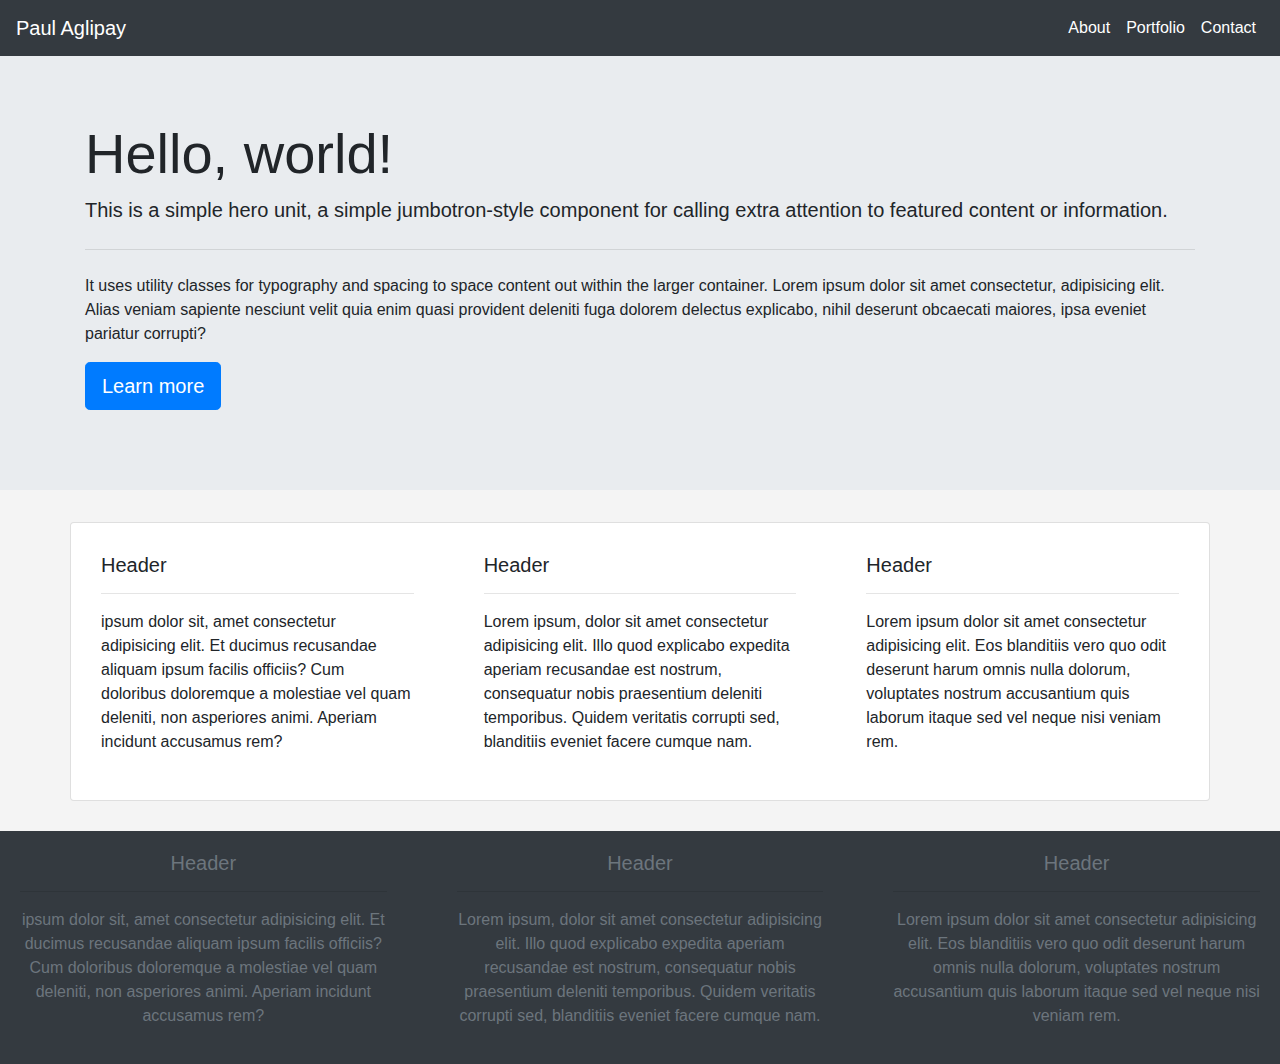
<file: index.html>
<!doctype html>
<html lang="en">

<head>
    <!-- Required meta tags -->
    <meta charset="utf-8">
    <meta name="viewport" content="width=device-width, initial-scale=1, shrink-to-fit=no">

    <!-- Bootstrap CSS -->
    <link rel="stylesheet" href="https://stackpath.bootstrapcdn.com/bootstrap/4.4.1/css/bootstrap.min.css"
        integrity="sha384-Vkoo8x4CGsO3+Hhxv8T/Q5PaXtkKtu6ug5TOeNV6gBiFeWPGFN9MuhOf23Q9Ifjh" crossorigin="anonymous">
    <link rel="stylesheet" href="css/style.css">
    <title>Hello, world!</title>
    <style>
        img {
            size: 100%;
        }
    </style>
</head>

<body>
    <section>
        <header>
            <div class="view">
                <nav class="navbar navbar-expand-md navbar-dark bg-dark">
                    <a class="navbar-brand" href="index.html">Paul Aglipay</a>
                    <button class="navbar-toggler" type="button" data-toggle="collapse"
                        data-target="#navbarSupportedContent" aria-controls="navbarSupportedContent"
                        aria-expanded="false" aria-label="Toggle navigation">
                        <span class="navbar-toggler-icon"></span>
                    </button>

                    <div class="collapse navbar-collapse" id="navbarSupportedContent">
                        <ul class="navbar-nav ml-auto">
                            <li class="nav-item active">
                                <a class="nav-link" href="about.html">About <span class="sr-only">(current)</span></a>
                            </li>
                            <li class="nav-item active">
                                <a class="nav-link" href="portfolio.html">Portfolio <span
                                        class="sr-only">(current)</span></a>
                            </li>
                            <li class="nav-item active">
                                <a class="nav-link" href="contact.html">Contact <span
                                        class="sr-only">(current)</span></a>
                            </li>
                        </ul>
                    </div>
                </nav>
        </header>
    </section>
    <section id="main_section" class=>
        <div class="jumbotron jumbotron-fluid">
            <div class="container">
                <h1 class="display-4">Hello, world!</h1>
                <p class="lead">This is a simple hero unit, a simple jumbotron-style component for calling extra
                    attention to featured content or information.</p>
                <hr class="my-4">
                <p>It uses utility classes for typography and spacing to space content out within the larger container.
                    Lorem ipsum dolor sit amet consectetur, adipisicing elit. Alias veniam sapiente nesciunt velit quia enim quasi provident deleniti fuga dolorem delectus explicabo, nihil deserunt obcaecati maiores, ipsa eveniet pariatur corrupti?
                </p>
                <p class="lead">
                    <a class="btn btn-primary btn-lg" href="#" role="button">Learn more</a>
                </p>
            </div>
        </div>
        <div class="card container">
            <div class="row">

                <div class="col-md-4">
                    <div class="card-body">
                        <h5 class="card-title">Header</h5>
                        <hr>
                        <p>ipsum dolor sit, amet consectetur adipisicing elit. Et ducimus recusandae
                            aliquam ipsum facilis officiis? Cum doloribus doloremque a molestiae vel quam deleniti, non
                            asperiores animi. Aperiam incidunt accusamus rem?</p>
                    </div>
                </div>
                <div class="col-md-4">
                    <div class="card-body">
                        <h5 class="card-title">Header</h5>
                        <hr>
                        <p>Lorem ipsum, dolor sit amet consectetur adipisicing elit. Illo quod explicabo
                            expedita aperiam recusandae est nostrum, consequatur nobis praesentium deleniti temporibus.
                            Quidem
                            veritatis corrupti sed, blanditiis eveniet facere cumque nam.</p>
                    </div>
                </div>
                <div class="col-md-4">
                    <div class="card-body">
                        <h5 class="card-title">Header</h5>
                        <hr>
                        <p>Lorem ipsum dolor sit amet consectetur adipisicing elit. Eos blanditiis vero quo
                            odit deserunt harum omnis nulla dolorum, voluptates nostrum accusantium quis laborum itaque
                            sed
                            vel
                            neque nisi veniam rem.</p>
                    </div>
                </div>
            </div>
        </div>
    </section>
    <footer id="footer" class="text-muted bg-dark">
        <div class="row">
            <div class="col-md-4">
                <div class="card-body">
                    <h5 class="card-title">Header</h5>
                    <hr>
                    <p>ipsum dolor sit, amet consectetur adipisicing elit. Et ducimus recusandae
                        aliquam ipsum facilis officiis? Cum doloribus doloremque a molestiae vel quam deleniti, non
                        asperiores animi. Aperiam incidunt accusamus rem?</p>
                </div>
            </div>
            <div class="col-md-4">
                <div class="card-body">
                    <h5 class="card-title">Header</h5>
                    <hr>
                    <p>Lorem ipsum, dolor sit amet consectetur adipisicing elit. Illo quod explicabo
                        expedita aperiam recusandae est nostrum, consequatur nobis praesentium deleniti temporibus.
                        Quidem
                        veritatis corrupti sed, blanditiis eveniet facere cumque nam.</p>
                </div>
            </div>
            <div class="col-md-4">
                <div class="card-body">
                    <h5 class="card-title">Header</h5>
                    <hr>
                    <p>Lorem ipsum dolor sit amet consectetur adipisicing elit. Eos blanditiis vero quo
                        odit deserunt harum omnis nulla dolorum, voluptates nostrum accusantium quis laborum itaque
                        sed
                        vel
                        neque nisi veniam rem.</p>
                </div>
            </div>
        </div>
    </footer>
    </div>
    <!-- Optional JavaScript -->
    <!-- jQuery first, then Popper.js, then Bootstrap JS -->
    <script src="https://code.jquery.com/jquery-3.4.1.slim.min.js"
        integrity="sha384-J6qa4849blE2+poT4WnyKhv5vZF5SrPo0iEjwBvKU7imGFAV0wwj1yYfoRSJoZ+n"
        crossorigin="anonymous"></script>
    <script src="https://cdn.jsdelivr.net/npm/popper.js@1.16.0/dist/umd/popper.min.js"
        integrity="sha384-Q6E9RHvbIyZFJoft+2mJbHaEWldlvI9IOYy5n3zV9zzTtmI3UksdQRVvoxMfooAo"
        crossorigin="anonymous"></script>
    <script src="https://stackpath.bootstrapcdn.com/bootstrap/4.4.1/js/bootstrap.min.js"
        integrity="sha384-wfSDF2E50Y2D1uUdj0O3uMBJnjuUD4Ih7YwaYd1iqfktj0Uod8GCExl3Og8ifwB6"
        crossorigin="anonymous"></script>
</body>

</html>
</file>
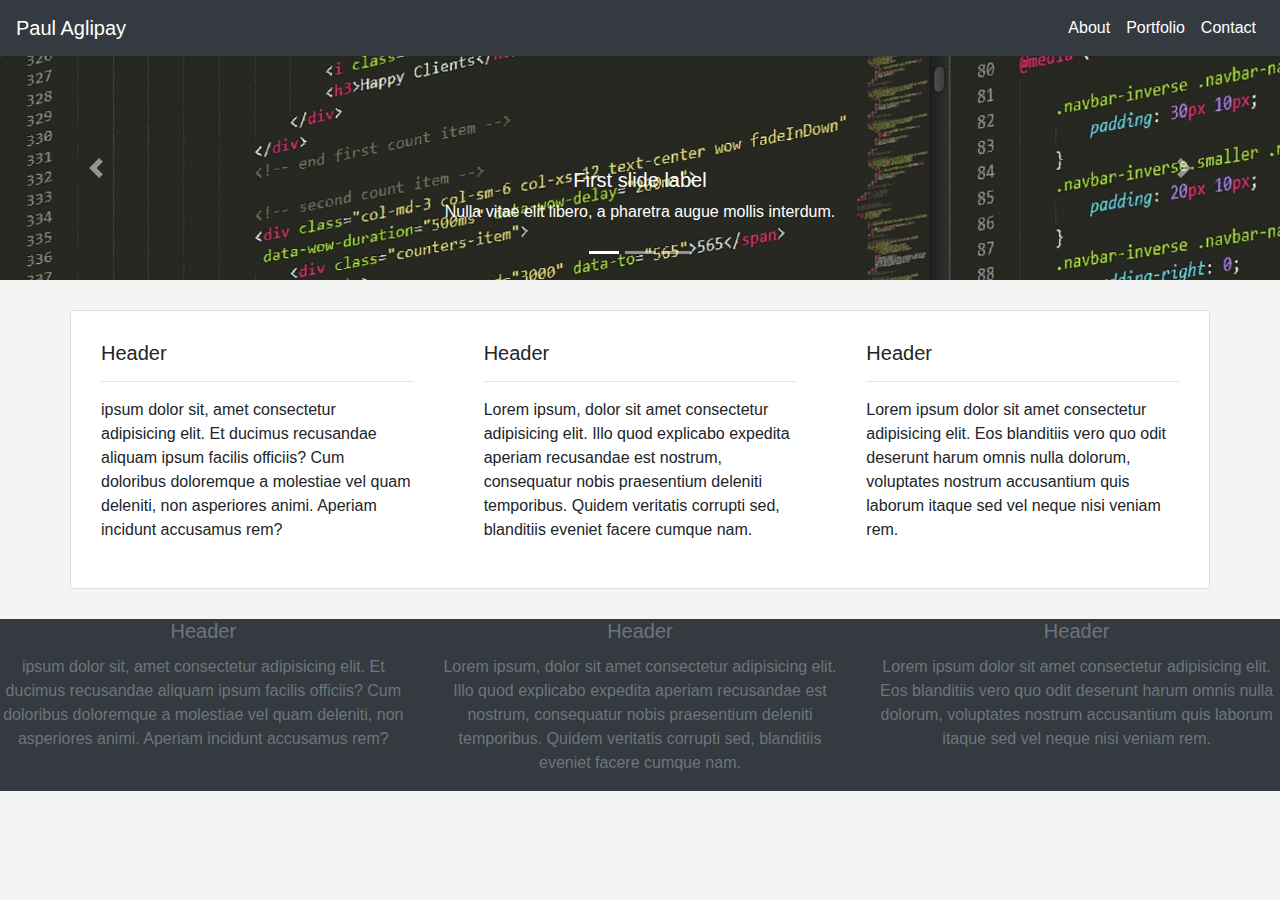
<file: carousel.html>
<!doctype html>
<html lang="en">

<head>
    <!-- Required meta tags -->
    <meta charset="utf-8">
    <meta name="viewport" content="width=device-width, initial-scale=1, shrink-to-fit=no">

    <!-- Bootstrap CSS -->
    <link rel="stylesheet" href="https://stackpath.bootstrapcdn.com/bootstrap/4.4.1/css/bootstrap.min.css"
        integrity="sha384-Vkoo8x4CGsO3+Hhxv8T/Q5PaXtkKtu6ug5TOeNV6gBiFeWPGFN9MuhOf23Q9Ifjh" crossorigin="anonymous">
    <link rel="stylesheet" href="css/style.css">
    <title>Hello, world!</title>
    <style>
        img {
            size: 100%;
        }
    </style>
</head>

<body>
    <section>
        <header>
            <div class="view">
                <nav class="navbar navbar-expand-md navbar-dark bg-dark">
                    <a class="navbar-brand" href="index.html">Paul Aglipay</a>
                    <button class="navbar-toggler" type="button" data-toggle="collapse"
                        data-target="#navbarSupportedContent" aria-controls="navbarSupportedContent"
                        aria-expanded="false" aria-label="Toggle navigation">
                        <span class="navbar-toggler-icon"></span>
                    </button>

                    <div class="collapse navbar-collapse" id="navbarSupportedContent">
                        <ul class="navbar-nav ml-auto">
                            <li class="nav-item active">
                                <a class="nav-link" href="about.html">About <span class="sr-only">(current)</span></a>
                            </li>
                            <li class="nav-item active">
                                <a class="nav-link" href="portfolio.html">Portfolio <span
                                        class="sr-only">(current)</span></a>
                            </li>
                            <li class="nav-item active">
                                <a class="nav-link" href="contact.html">Contact <span
                                        class="sr-only">(current)</span></a>
                            </li>
                        </ul>
                    </div>
                </nav>
        </header>
    </section>
    <section id="main_section" class=>
        <div id="carouselExampleCaptions" class="carousel slide" data-ride="carousel">
            <ol class="carousel-indicators">
                <li data-target="#carouselExampleCaptions" data-slide-to="0" class="active"></li>
                <li data-target="#carouselExampleCaptions" data-slide-to="1"></li>
                <li data-target="#carouselExampleCaptions" data-slide-to="2"></li>
            </ol>
            <div class="carousel-inner">
                <div class="carousel-item active">
                    <img src="images/close-up-of-computer-keyboard-248515.jpg" class="d-block w-100" alt="...">
                    <div class="carousel-caption d-none d-md-block">
                        <h5>First slide label</h5>
                        <p>Nulla vitae elit libero, a pharetra augue mollis interdum.</p>
                    </div>
                </div>
                <div class="carousel-item">
                    <img src="images/beach-calm-clouds-coconut-trees-457876.jpg" class="d-block w-100" alt="...">
                    <div class="carousel-caption d-none d-md-block">
                        <h5>Second slide label</h5>
                        <p>Lorem ipsum dolor sit amet, consectetur adipiscing elit.</p>
                    </div>
                </div>
                <div class="carousel-item">
                    <img src="images/close-up-of-computer-keyboard-248515.jpg" class="d-block w-100" alt="...">
                    <div class="carousel-caption d-none d-md-block">
                        <h5>Third slide label</h5>
                        <p>Praesent commodo cursus magna, vel scelerisque nisl consectetur.</p>
                    </div>
                </div>
            </div>
            <a class="carousel-control-prev" href="#carouselExampleCaptions" role="button" data-slide="prev">
                <span class="carousel-control-prev-icon" aria-hidden="true"></span>
                <span class="sr-only">Previous</span>
            </a>
            <a class="carousel-control-next" href="#carouselExampleCaptions" role="button" data-slide="next">
                <span class="carousel-control-next-icon" aria-hidden="true"></span>
                <span class="sr-only">Next</span>
            </a>
        </div>

        <div class="card container">
            <div class="row">

                <div class="col-md-4">
                    <div class="card-body">
                        <h5 class="card-title">Header</h5>
                        <hr>
                        <p>ipsum dolor sit, amet consectetur adipisicing elit. Et ducimus recusandae
                            aliquam ipsum facilis officiis? Cum doloribus doloremque a molestiae vel quam deleniti, non
                            asperiores animi. Aperiam incidunt accusamus rem?</p>
                    </div>
                </div>
                <div class="col-md-4">
                    <div class="card-body">
                        <h5 class="card-title">Header</h5>
                        <hr>
                        <p>Lorem ipsum, dolor sit amet consectetur adipisicing elit. Illo quod explicabo
                            expedita aperiam recusandae est nostrum, consequatur nobis praesentium deleniti temporibus.
                            Quidem
                            veritatis corrupti sed, blanditiis eveniet facere cumque nam.</p>
                    </div>
                </div>
                <div class="col-md-4">
                    <div class="card-body">
                        <h5 class="card-title">Header</h5>
                        <hr>
                        <p>Lorem ipsum dolor sit amet consectetur adipisicing elit. Eos blanditiis vero quo
                            odit deserunt harum omnis nulla dolorum, voluptates nostrum accusantium quis laborum itaque
                            sed
                            vel
                            neque nisi veniam rem.</p>
                    </div>
                </div>
            </div>
        </div>
    </section>
    <footer id="footer" class="text-muted bg-dark">
        <div class="row">
            <div class="col-md-4">
                <h5 class="card-title">Header</h5>
                <p>ipsum dolor sit, amet consectetur adipisicing elit. Et ducimus recusandae
                    aliquam ipsum facilis officiis? Cum doloribus doloremque a molestiae vel quam deleniti, non
                    asperiores animi. Aperiam incidunt accusamus rem?</p>
            </div>
            <div class="col-md-4">
                <h5 class="card-title">Header</h5>
                <p>Lorem ipsum, dolor sit amet consectetur adipisicing elit. Illo quod explicabo
                    expedita aperiam recusandae est nostrum, consequatur nobis praesentium deleniti temporibus.
                    Quidem
                    veritatis corrupti sed, blanditiis eveniet facere cumque nam.</p>
            </div>
            <div class="col-md-4">
                <h5 class="card-title">Header</h5>
                <p>Lorem ipsum dolor sit amet consectetur adipisicing elit. Eos blanditiis vero quo
                    odit deserunt harum omnis nulla dolorum, voluptates nostrum accusantium quis laborum itaque sed
                    vel
                    neque nisi veniam rem.</p>
            </div>
        </div>
    </footer>
    </div>
    <!-- Optional JavaScript -->
    <!-- jQuery first, then Popper.js, then Bootstrap JS -->
    <script src="https://code.jquery.com/jquery-3.4.1.slim.min.js"
        integrity="sha384-J6qa4849blE2+poT4WnyKhv5vZF5SrPo0iEjwBvKU7imGFAV0wwj1yYfoRSJoZ+n"
        crossorigin="anonymous"></script>
    <script src="https://cdn.jsdelivr.net/npm/popper.js@1.16.0/dist/umd/popper.min.js"
        integrity="sha384-Q6E9RHvbIyZFJoft+2mJbHaEWldlvI9IOYy5n3zV9zzTtmI3UksdQRVvoxMfooAo"
        crossorigin="anonymous"></script>
    <script src="https://stackpath.bootstrapcdn.com/bootstrap/4.4.1/js/bootstrap.min.js"
        integrity="sha384-wfSDF2E50Y2D1uUdj0O3uMBJnjuUD4Ih7YwaYd1iqfktj0Uod8GCExl3Og8ifwB6"
        crossorigin="anonymous"></script>
</body>

</html>
</file>
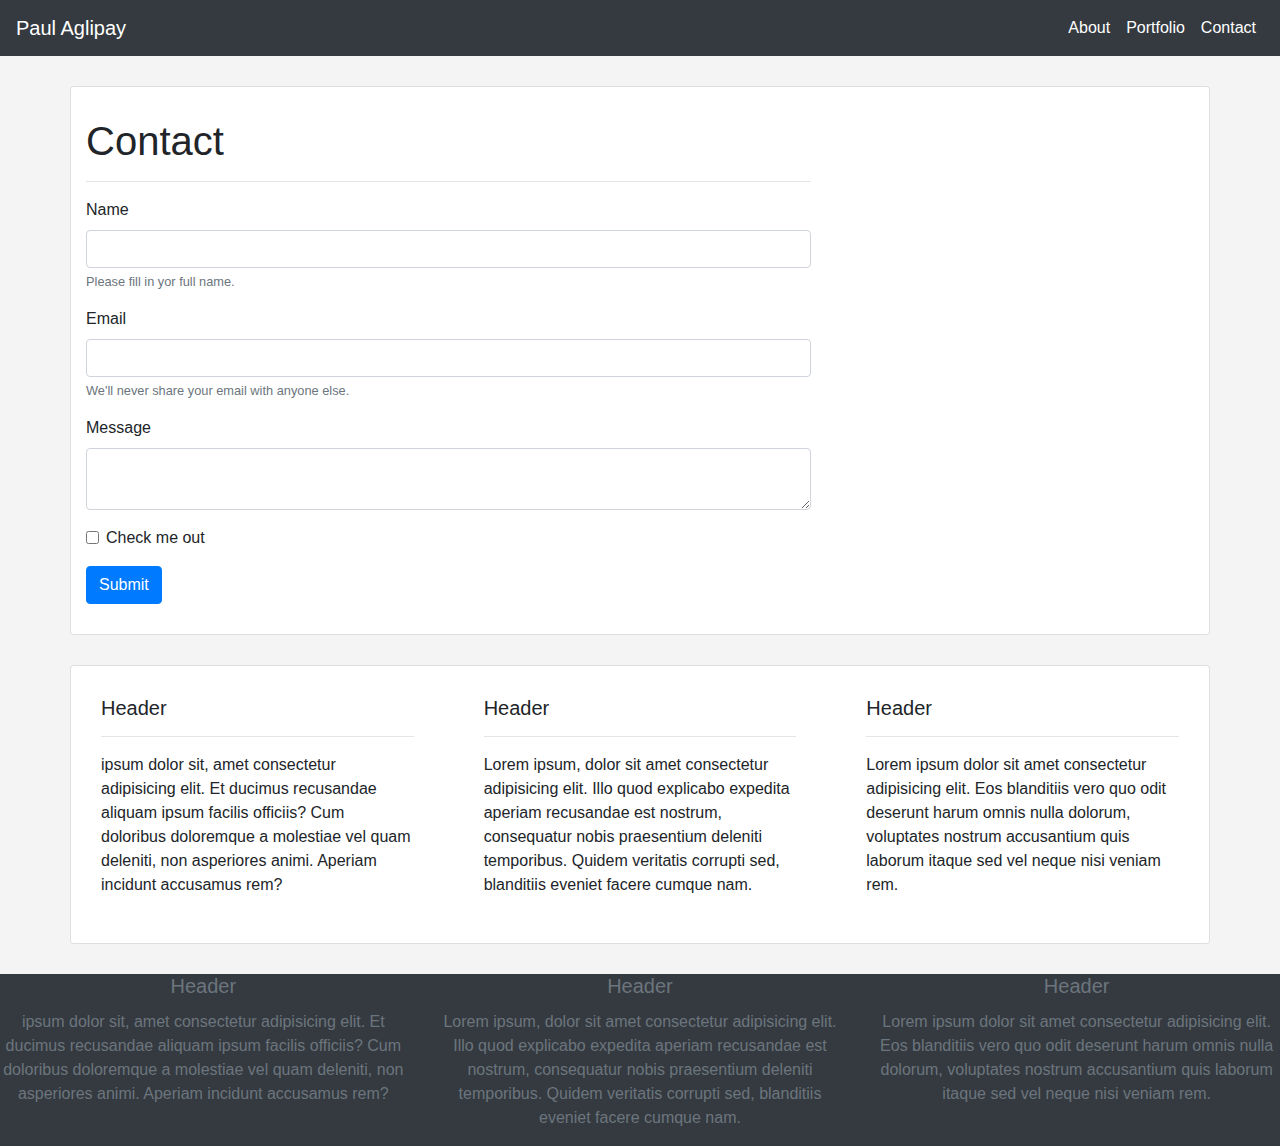
<file: contact.html>
<!doctype html>
<html lang="en">

<head>
  <!-- Required meta tags -->
  <meta charset="utf-8">
  <meta name="viewport" content="width=device-width, initial-scale=1, shrink-to-fit=no">

  <!-- Bootstrap CSS -->
  <link rel="stylesheet" href="https://stackpath.bootstrapcdn.com/bootstrap/4.4.1/css/bootstrap.min.css"
    integrity="sha384-Vkoo8x4CGsO3+Hhxv8T/Q5PaXtkKtu6ug5TOeNV6gBiFeWPGFN9MuhOf23Q9Ifjh" crossorigin="anonymous">
  <link rel="stylesheet" href="css/style.css">
  <title>Hello, world!</title>
  <style>
    img {
      size: 100%;
    }
  </style>
</head>

<body>
  <section>
    <header>
      <div class="view">
        <nav class="navbar navbar-expand-md navbar-dark bg-dark">
          <a class="navbar-brand" href="index.html">Paul Aglipay</a>
          <button class="navbar-toggler" type="button" data-toggle="collapse" data-target="#navbarSupportedContent"
            aria-controls="navbarSupportedContent" aria-expanded="false" aria-label="Toggle navigation">
            <span class="navbar-toggler-icon"></span>
          </button>

          <div class="collapse navbar-collapse" id="navbarSupportedContent">
            <ul class="navbar-nav ml-auto">
              <li class="nav-item active">
                <a class="nav-link" href="about.html">About <span class="sr-only">(current)</span></a>
              </li>
              <li class="nav-item active">
                <a class="nav-link" href="portfolio.html">Portfolio <span class="sr-only">(current)</span></a>
              </li>
              <li class="nav-item active">
                <a class="nav-link" href="contact.html">Contact <span class="sr-only">(current)</span></a>
              </li>
            </ul>
          </div>
        </nav>
    </header>
  </section>
  <section id="main_section" class=>
    <div class="card container">
      <div class="row">
        <div class="col-md-8 col-sm-12 card-body">
          <h1>Contact</h1>
          <hr>
          <form>
            <div class="form-group">
              <label for="exampleInputEmail1">Name</label>
              <input type="email" class="form-control" id="exampleInputEmail1" aria-describedby="emailHelp">
              <small id="emailHelp" class="form-text text-muted">Please fill in yor full name.</small>
            </div>
            <div class="form-group">
              <label for="exampleInputEmail1">Email</label>
              <input type="email" class="form-control" id="exampleInputEmail1" aria-describedby="emailHelp">
              <small id="emailHelp" class="form-text text-muted">We'll never share your email with anyone else.</small>
            </div>
            <div class="form-group">
              <label for="exampleInputPassword1">Message</label>
              <textarea type="password" class="form-control" id="exampleInputPassword1"></textarea>
            </div>
            <div class="form-group form-check">
              <input type="checkbox" class="form-check-input" id="exampleCheck1">
              <label class="form-check-label" for="exampleCheck1">Check me out</label>
            </div>
            <button type="submit" class="btn btn-primary">Submit</button>
          </form>
        </div>
        <div class="col-md-4 col-sm-12 card-body" style="width: 18rem;">

        </div>
      </div>
    </div>
    <div class="card container">
      <div class="row">

        <div class="col-md-4">
          <div class="card-body">
            <h5 class="card-title">Header</h5>
            <hr>
            <p>ipsum dolor sit, amet consectetur adipisicing elit. Et ducimus recusandae
              aliquam ipsum facilis officiis? Cum doloribus doloremque a molestiae vel quam deleniti, non
              asperiores animi. Aperiam incidunt accusamus rem?</p>
          </div>
        </div>
        <div class="col-md-4">
          <div class="card-body">
            <h5 class="card-title">Header</h5>
            <hr>
            <p>Lorem ipsum, dolor sit amet consectetur adipisicing elit. Illo quod explicabo
              expedita aperiam recusandae est nostrum, consequatur nobis praesentium deleniti temporibus.
              Quidem
              veritatis corrupti sed, blanditiis eveniet facere cumque nam.</p>
          </div>
        </div>
        <div class="col-md-4">
          <div class="card-body">
            <h5 class="card-title">Header</h5>
            <hr>
            <p>Lorem ipsum dolor sit amet consectetur adipisicing elit. Eos blanditiis vero quo
              odit deserunt harum omnis nulla dolorum, voluptates nostrum accusantium quis laborum itaque
              sed
              vel
              neque nisi veniam rem.</p>
          </div>
        </div>
      </div>
    </div>
  </section>
  <footer id="footer" class="text-muted bg-dark">
    <div class="row">
      <div class="col-md-4">
        <h5 class="card-title">Header</h5>
        <p>ipsum dolor sit, amet consectetur adipisicing elit. Et ducimus recusandae
          aliquam ipsum facilis officiis? Cum doloribus doloremque a molestiae vel quam deleniti, non
          asperiores animi. Aperiam incidunt accusamus rem?</p>
      </div>
      <div class="col-md-4">
        <h5 class="card-title">Header</h5>
        <p>Lorem ipsum, dolor sit amet consectetur adipisicing elit. Illo quod explicabo
          expedita aperiam recusandae est nostrum, consequatur nobis praesentium deleniti temporibus.
          Quidem
          veritatis corrupti sed, blanditiis eveniet facere cumque nam.</p>
      </div>
      <div class="col-md-4">
        <h5 class="card-title">Header</h5>
        <p>Lorem ipsum dolor sit amet consectetur adipisicing elit. Eos blanditiis vero quo
          odit deserunt harum omnis nulla dolorum, voluptates nostrum accusantium quis laborum itaque sed
          vel
          neque nisi veniam rem.</p>
      </div>
    </div>
  </footer>
  </div>
  <!-- Optional JavaScript -->
  <!-- jQuery first, then Popper.js, then Bootstrap JS -->
  <script src="https://code.jquery.com/jquery-3.4.1.slim.min.js"
    integrity="sha384-J6qa4849blE2+poT4WnyKhv5vZF5SrPo0iEjwBvKU7imGFAV0wwj1yYfoRSJoZ+n"
    crossorigin="anonymous"></script>
  <script src="https://cdn.jsdelivr.net/npm/popper.js@1.16.0/dist/umd/popper.min.js"
    integrity="sha384-Q6E9RHvbIyZFJoft+2mJbHaEWldlvI9IOYy5n3zV9zzTtmI3UksdQRVvoxMfooAo"
    crossorigin="anonymous"></script>
  <script src="https://stackpath.bootstrapcdn.com/bootstrap/4.4.1/js/bootstrap.min.js"
    integrity="sha384-wfSDF2E50Y2D1uUdj0O3uMBJnjuUD4Ih7YwaYd1iqfktj0Uod8GCExl3Og8ifwB6"
    crossorigin="anonymous"></script>
</body>

</html>
</file>
<file: css/style.css>
body{
 background-color: #f4f4f4;
}

#main_section{
    padding:0px
}

img{
    width:150px !important;
}

.card{
    margin-top: 30px;
    padding:10px
}

.portfolio_card{
    margin-top: 600px;
    padding:0px
}

#footer{
    margin-top: 30px;
    
    text-align: center;
}
</file>
